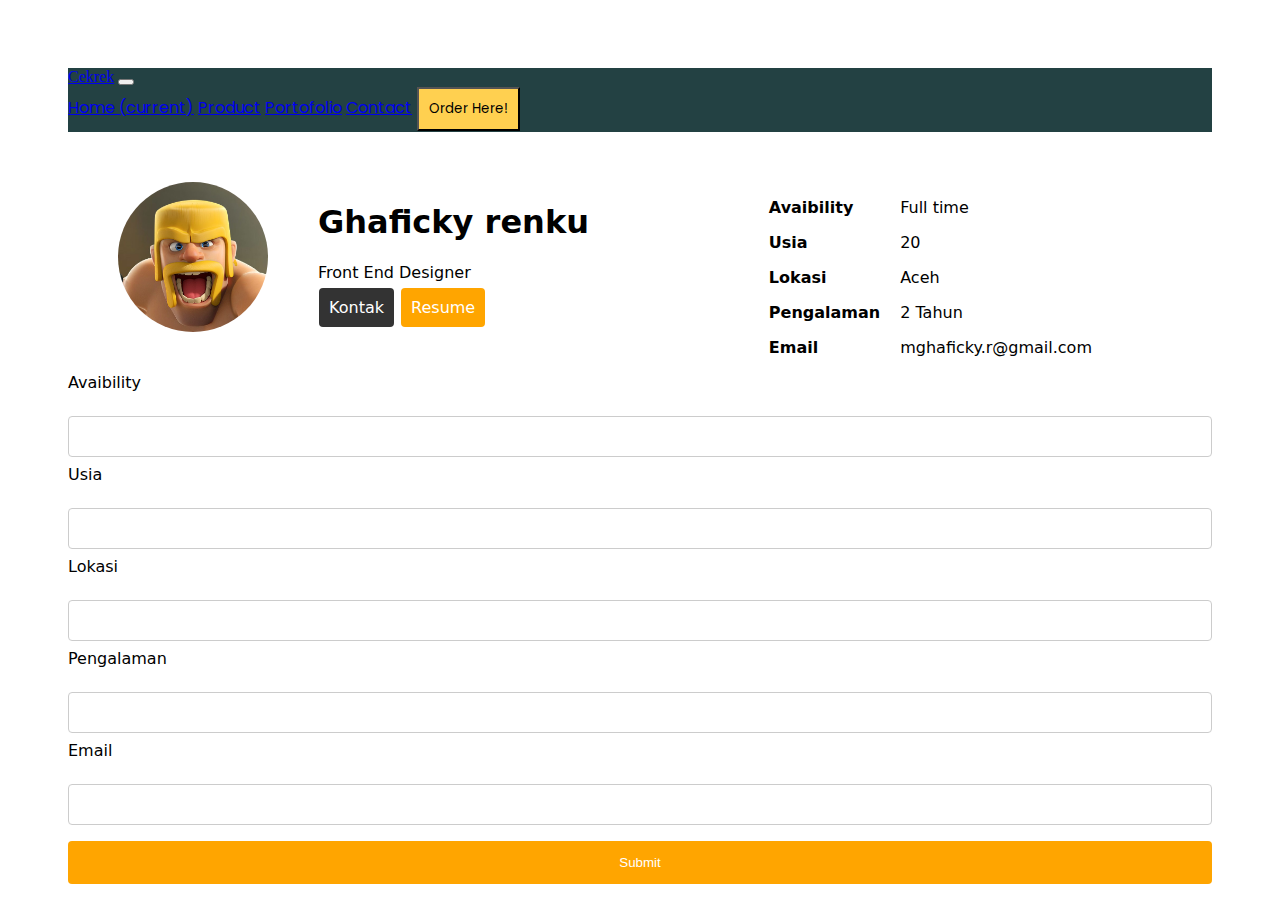
<file: HTML/contact.html>
<html lang="en">
<head>
    <meta charset="UTF-8">
    <meta http-equiv="X-UA-Compatible" content="IE=edge">
    <meta name="viewport" content="width=device-width, initial-scale=1.0">
    <link rel="stylesheet" href="https://cdn.jsdelivr.net/npm/bootstrap@4.6.2/dist/css/bootstrap.min.css" integrity="sha384-xOolHFLEh07PJGoPkLv1IbcEPTNtaed2xpHsD9ESMhqIYd0nLMwNLD69Npy4HI+N" crossorigin="anonymous">
    <link href="https://fonts.googleapis.com/css?family=Poppins" rel="stylesheet">
    <link rel="icon" type="image/x-icon" href="assets/image/icon.png">
    <link rel="stylesheet" href="/assets/css/style.css">
    <title>Cekrek</title>
</head>
<body>
    <div>
        <nav class="navbar navbar-expand-lg navbar-light fixed-top" style="background-color: #234143;">
            <a class="navbar-brand text-white" href="index.html">Cekrek</a>
            <button class="navbar-toggler" type="button" data-toggle="collapse" data-target="#navbarNavAltMarkup" aria-controls="navbarNavAltMarkup" aria-expanded="false" aria-label="Toggle navigation">
              <span class="navbar-toggler-icon"></span>
            </button>
            <div class="collapse navbar-collapse" id="navbarNavAltMarkup">
              <div class="navbar-nav">
                <a class="nav-item nav-link text-white font-utama" href="index.html">Home <span class="sr-only">(current)</span></a>
                <a class="nav-item nav-link text-white font-utama" href="produk.html">Product</a>
                <a class="nav-item nav-link text-white font-utama" href="portofolio.html">Portofolio</a>
                <a class="nav-item nav-link text-white font-utama" href="contact.html">Contact</a>
                <button type="button" class="btn font-utama" style="background-color: #FFD050;">Order Here!</button>
              </div>
            </div>
        </nav>
    </div>
    
    <div class="container" style="margin-top: 50px;">
        <main>
            <section">
                <div>
                    <div class="me" style="position: absolute;">
                        <img class="pp" src="/assets/image/pp.jpg" alt="Picture Profile">
                        <div style="padding-left: 50px;">
                        <H1>Ghaficky renku</H1>
                        <p>Front End Designer</p>
                            <div class="tombolbio">
                                <a href="https://wa.me/6283172962595" class="btn btn-success">Kontak</a>
                                <a href="https://www.youtube.com" class="btn btn-primary">Resume</a>
                            </div>
                        </div>
                    </div>
                    <div class="me2">
                        <div class="fontbold">
                            <p>Avaibility</p>
                            <p>Usia</p>
                            <p>Lokasi</p>
                            <p>Pengalaman</p>
                            <p>Email</p>
                        </div>
                        <div style="padding-left: 20px;">
                            <p>Full time</p>
                            <p>20</p>
                            <p>Aceh</p>
                            <p>2 Tahun</p>
                            <p>mghaficky.r@gmail.com</p>
                        </div>
                        
                    </div>
                </div>
            </section>
    
        <!-- form -->
            <div>
                <form action="Avaibility">Avaibility</form> <input class="form-element" type="text"><br>
                <form action="Usia">Usia</form><input class="form-element" type="number"><br>
                <form action="Lokasi">Lokasi</form><input class="form-element" type="text">
                <form action="Pengalaman">Pengalaman</form><input class="form-element" type="text">
                <form action="Email">Email</form><input class="form-element" type="email">
                <input class="submit-element "type="submit">
            </div>
    
        </main>
    
    </div>
</body>
</html>
</file>
<file: assets/css/style.css>
.bg-primary {
    background-color: #234143;
}

.font-utama {
    font-family: poppins, serif;

}

.bold {
    font-weight: bold;
}

.btn:hover {
    background-color: #15614e;
    color: #fff;
    border-radius: 4px;
}


main {
    font-family: system-ui, -apple-system, BlinkMacSystemFont, 'Segoe UI', Roboto, Oxygen, Ubuntu, Cantarell, 'Open Sans', 'Helvetica Neue', sans-serif;
}

ul {
    list-style-type: none;
    margin: 0;
    padding: 0;
    overflow: hidden;
    background-color: #333;
    font-family: poppins;
    position: fixed;
    top: 0;
    left: 0;
    width: 100%;
    z-index: 9999;
}

ul li {
    display: inline;
}

li {
    float: left;
}
  
li a {
    display: block;
    padding: 14px 16px;
    color: white;
    text-align: center;
    text-decoration: none;
}

li a:hover:not(.active){
    background-color: black;
}

.active {
    background-color: orange;
    font-weight: bold;
}

.pp {
    position: relative;
    width: 150px;
    clip-path: circle();
}

body {
    padding-top: 60px;
    padding-left: 60px;
    padding-right: 60px;
}

.me {
    display: flex;
    margin-left: 50px;
}

.me2{
    display: flex;
    justify-content: end;
    padding-right: 120px;
}

.btn {
    text-decoration: none;
    padding: 10px;
    text-align: center;
    margin: 1px;
    cursor: pointer;
}

.btn-success {
    background-color: #333;
    color: #fff;
    border-radius: 4px;
}

.btn-primary {
    background-color: orange;
    color: #fff;
    border-radius: 4px;
}

.fontbold {
    font-weight: bold;
}
    
.form-element {
    width: 100%;
    padding: 12px 20px;
    margin: 8px 0;
    display: inline-block;
    border: 1px solid #ccc;
    border-radius: 4px;
    box-sizing: border-box;
}

.submit-element {
    width: 100%;
    background-color: orange;
    color: white;
    padding: 14px 20px;
    margin: 8px 0;
    border: none;
    border-radius: 4px;
    cursor: pointer;
}

.submit-element:hover {
    background-color: rgb(184, 104, 0);
}
</file>
